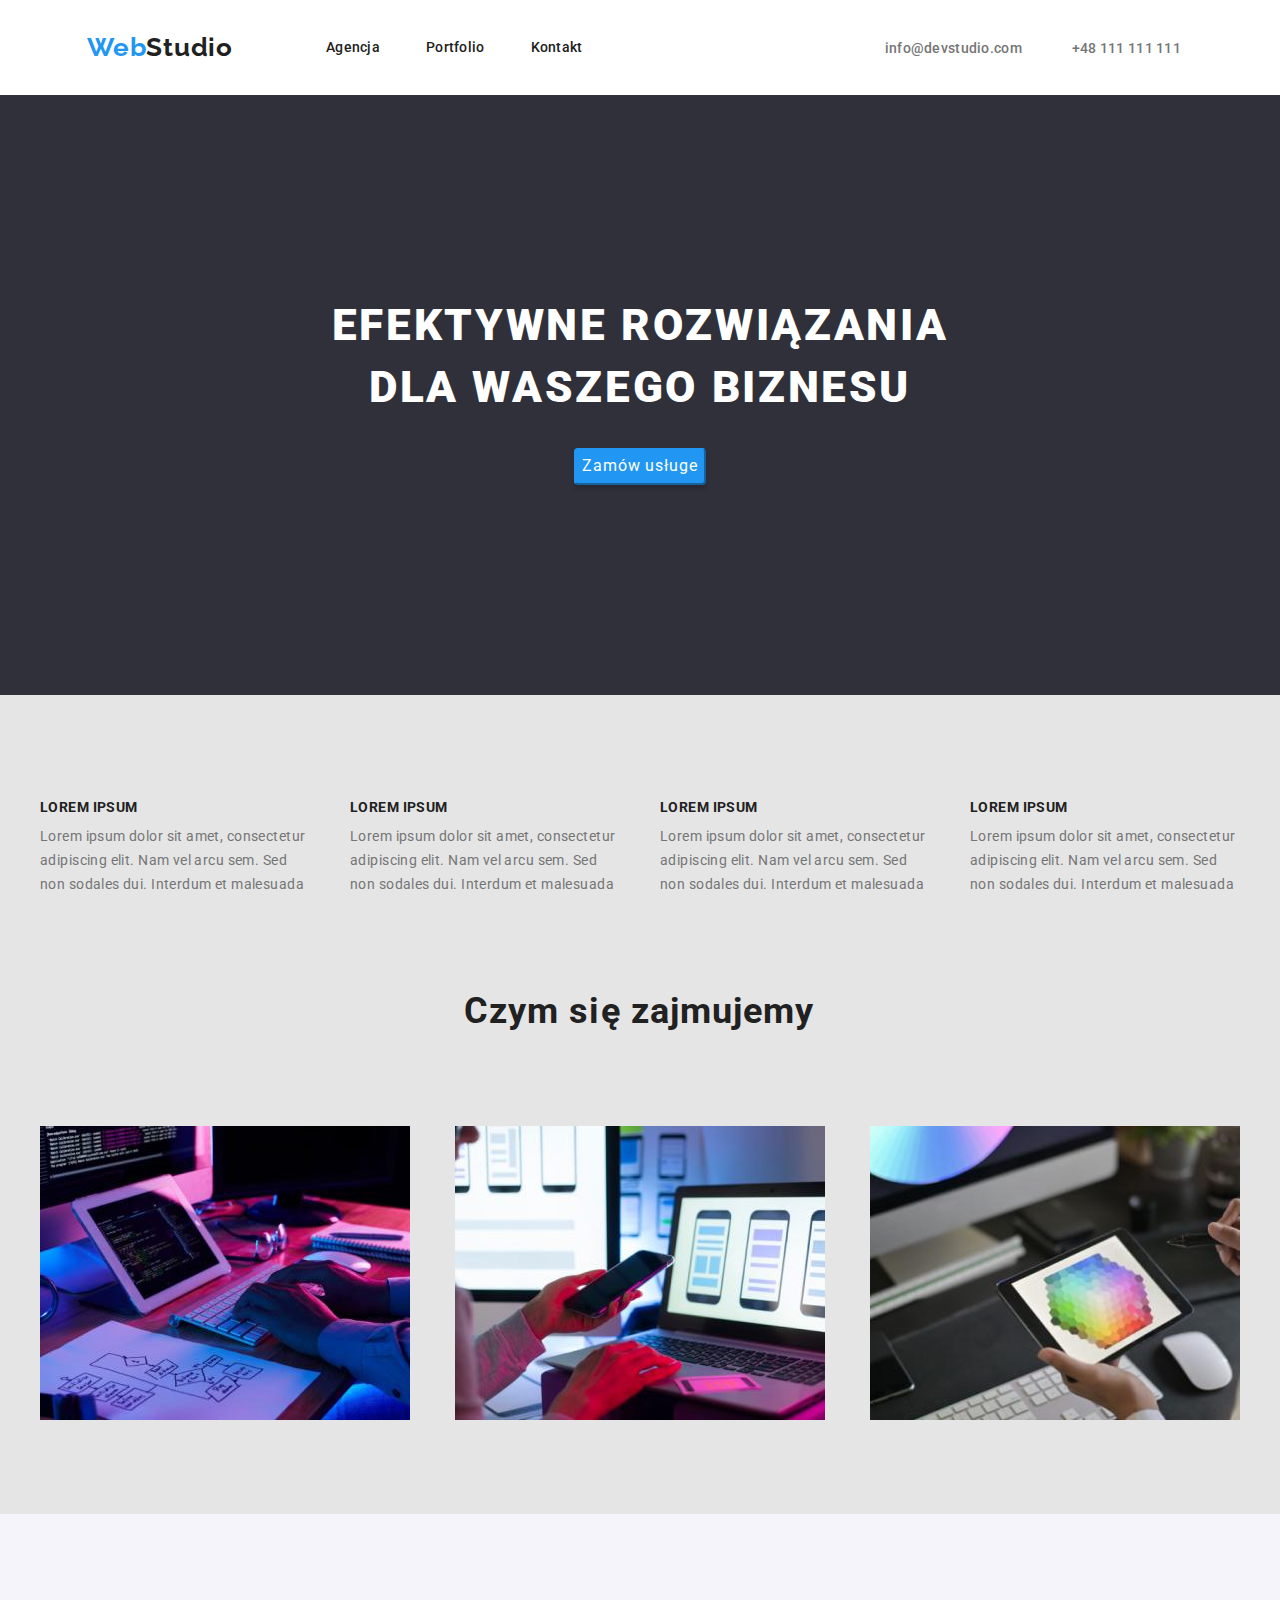
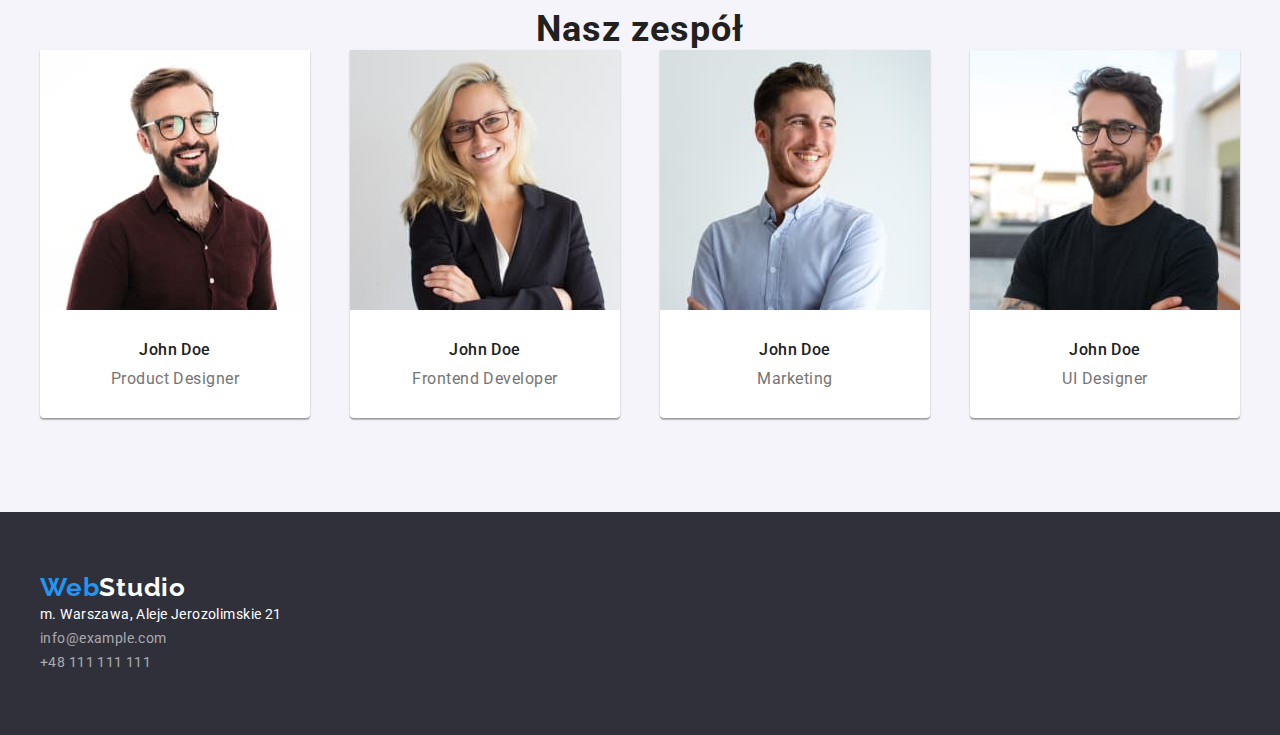
<file: index.html>
<!DOCTYPE html>
<html lang="pl-PL">
<head>
    <meta charset="UTF-8">
    <meta http-equiv="X-UA-Compatible" content="IE=edge">
    <meta name="viewport" content="width=device-width, initial-scale=1.0">
    <link href="https://cdnjs.cloudflare.com/ajax/libs/modern-normalize/1.0.0/modern-normalize.min.css" rel="stylesheet">
    <link href="https://fonts.googleapis.com/css2?family=Raleway:wght@500;700&family=Roboto:ital,wght@0,400;0,500;0,900;1,700&display=swap" rel="stylesheet"> 
    <link href="css/style.css" rel="stylesheet">
    <title>Studio</title>
</head>
<body class="body">
    <header class="header">
        <div class="container">
        <nav class="navigation">
            <ul class="navigation-list">
                <li class="navigation-list-item-logo list">
                    <a class="navigation-list-link-logo link" href="index.html"><span class="logo-span">Web</span>Studio</a></li>
                <li class="navigation-list-item list">
                    <a class="navigation-list-link link" href="#" list>Agencja</a></li>
                <li class="navigation-list-item list">
                    <a class="navigation-list-link link" href="portfolio.html">Portfolio</a></li>
                <li class="navigation-list-item list">
                    <a class="navigation-list-link link" href="#">Kontakt</a></li>
            </ul>
        </nav>
        <a class="address-header-mail" href="mailto:info@devstudio.com">info@devstudio.com</a>
        <a class="address-header-tel link" href="tel:+48111111111"> +48 111 111 111</a>
        </div>
    </header>
    
    <main class="main">
        <!--hero-->
        <section class="hero">
            <div class="container">
            <h1 class="hero-h1">EFEKTYWNE ROZWIĄZANIA DLA WASZEGO BIZNESU </h1>
            <button class="hero-btn" type="button">Zamów usługe</button>
            </div>
        </section>

        <!--adventeges-->
    
        <section class="section-title section">
            <div class="container">
            <ul class="adventeges-list list">
                <li class="adventeges-list-item">
                    <h3 class="adventeges-list-item-title">LOREM IPSUM</h3>
                    <span class="adventeges-list-item-text">Lorem ipsum dolor sit amet, consectetur adipiscing elit. Nam vel arcu sem. Sed non sodales dui. Interdum et malesuada</span>
                </li>
                <li class="adventeges-list-item">
                    <h3 class="adventeges-list-item-title">LOREM IPSUM</h3>
                    <span class="adventeges-list-item-text">Lorem ipsum dolor sit amet, consectetur adipiscing elit. Nam vel arcu sem. Sed non sodales dui. Interdum et malesuada</span>
                </li >
                <li class="adventeges-list-item">
                    <h3 class="adventeges-list-item-title">LOREM IPSUM</h3>
                    <span class="adventeges-list-item-text">Lorem ipsum dolor sit amet, consectetur adipiscing elit. Nam vel arcu sem. Sed non sodales dui. Interdum et malesuada</span>
                </li>
                <li class="adventeges-list-item">
                    <h3 class="adventeges-list-item-title">LOREM IPSUM</h3>
                    <span class="adventeges-list-item-text">Lorem ipsum dolor sit amet, consectetur adipiscing elit. Nam vel arcu sem. Sed non sodales dui. Interdum et malesuada</span>
                </li>
            
            </ul>
        <h2 class="section-title h2 section">Czym się zajmujemy</h2>   
            <ul class="activities-list list">
                <li class="activities-list-item"><img src="images/about_us/img1.jpg" alt="Tablet z klawiatura" width="370" height="294"></li>
                <li class="activities-list-item"><img src="images/about_us/img2.jpg" alt="Zdjęcie z telefonem" width="370" height="294"></li>
                <li class="activities-list-item"><img src="images/about_us/img3.jpg" alt="Zdjęcie z tabletem" width="370" height="294"></li>
            </ul>
            </div>
        </section>

        <!--about us-->
        <section class="section-about-us section">
            <h2 class="about-us">Nasz zespół</h2>
            <div class="container">
            <ul class="about-us-list">
                <li class="about-us-list-item list">
                    <img class="about-us-list-item-link" src="images/team/John_Doe_PD.jpg" alt="Zdjęcie Product Designera" width="270" height="260">
                    <h3 class="about-us-list-item-title">John Doe</h3>
                    <p class="about-us-list-item-link-text">Product Designer</p>
                </li>
                <li class="about-us-list-item list">
                    <img class="about-us-list-item-link" src="images/team/John_Doe_FD.jpg" alt="Zdjęcie Frontedn Developera" width="270" height="260">
                    <h3 class="about-us-list-item-title">John Doe</h3>
                    <p class="about-us-list-item-link-text">Frontend Developer</p>
                </li>
                <li class="about-us-list-item list">
                    <img class="about-us-list-item-link" src="images/team/John_Doe_Marketing.jpg" alt="Zdjęcie Marketingowca" width="270" height="260">
                    <h3 class="about-us-list-item-title">John Doe</h3>
                    <p class="about-us-list-item-link-text">Marketing</p>
                </li>
                <li class="about-us-list-item list">
                    <img class="about-us-list-item-link" src="images/team/John_Doe_UI_des.jpg" alt="Zdęcie UI Designera" width="270" height="260">
                    <h3 class="about-us-list-item-title">John Doe</h3>
                    <p class="about-us-list-item-link-text">UI Designer</p>
                </li>
            </ul>
            </div>
        </section>    
    </main>
    <footer class="footer">
        <div class="container">
        <ul class="footer-data">
            <li class="footer-data-list list">
                <a class="navigation-list-link-logo-footer" href="index.html"><span class="logo-span">Web</span>Studio</a></li>
        <address class="address"></li>
            <li class="footer-data-list list">
            <a class="addres-map" href="https://goo.gl/maps/pz23pLppjNHn7p5K6" target="_blank">m. Warszawa, Aleje Jerozolimskie 21</a></li>
            <li class="footer-data-list list">
                <a class="addres-mail" href="mailto:info@example.com">info@example.com</a></li>
            <li class="footer-data-list list">
                <a class="address-tel" href="tel:+48111111111"> +48 111 111 111</a></li>
        </address>
        </ul>
        </div>
    </footer>
</body>
</html>
</file>
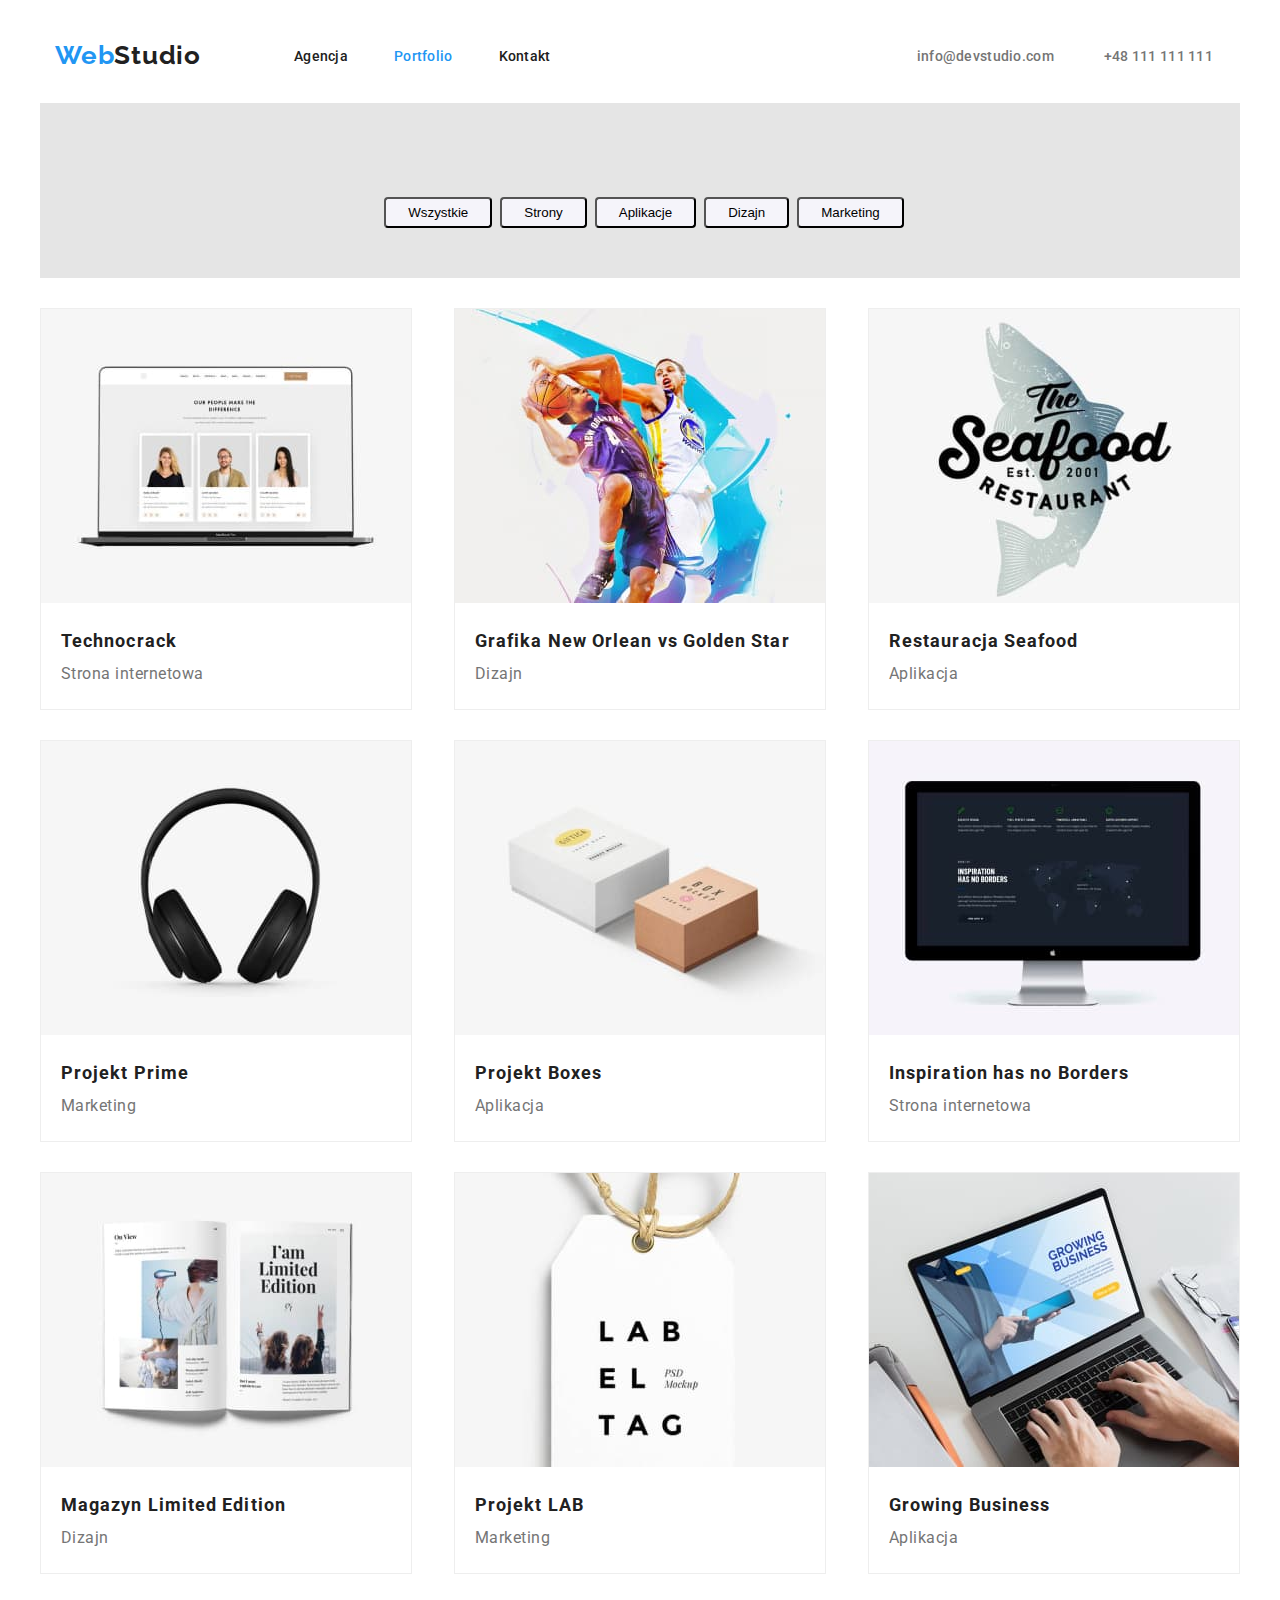
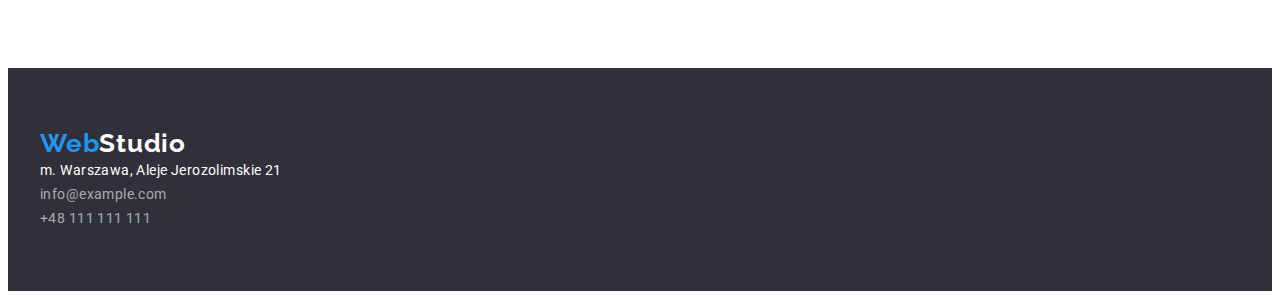
<file: portfolio.html>
<!DOCTYPE html>
<html lang="en">
<head>
    <meta charset="UTF-8">
    <meta http-equiv="X-UA-Compatible" content="IE=edge">
    <meta name="viewport" content="width=device-width, initial-scale=1.0">
    <link rel="preconnect" href="https://fonts.gstatic.com">
    <link href="https://fonts.googleapis.com/css2?family=Raleway:wght@500;700&family=Roboto:ital,wght@0,400;0,500;0,900;1,700&display=swap" rel="stylesheet"> 
    <link href="css/style.css" rel="stylesheet">
    <title>Portfolio</title>
    
</head>
<body class="body">
    <header class="header">
        <div class="container">
            <nav class="navigation">
                <ul class="navigation-list">
                    <li class="navigation-list-item-logo list">
                        <a class="navigation-list-link-logo link" href="index.html"><span class="logo-span">Web</span>Studio</a></li>
                    <li class="navigation-list-item list">
                        <a class="navigation-list-link link" href="#" list>Agencja</a></li>
                    <li class="navigation-list-item list">
                        <a class="navigation-list-link link current" href="portfolio.html">Portfolio</a></li>
                    <li class="navigation-list-item list">
                        <a class="navigation-list-link link" href="#">Kontakt</a></li>
                </ul>
            </nav>
            <a class="address-header-mail link" href="mailto:info@devstudio.com">info@devstudio.com</a>
            <a class="address-header-tel link" href="tel:+48111111111"> +48 111 111 111</a>
            </div>
    </header>

    <main class="main container">
         <!--hero-->
         <section class="portfolio-hero section-btn-portfolio">
            <div class="container-btn">
            <ul class="portfolio-hero-list">
                <li class="portfolio-hero-list-item list">
                    <button class="portfolio-hero-list-btn" type="button">Wszystkie</button>
                </li>
                <li class="portfolio-hero-list-item list">
                    <button class="portfolio-hero-list-btn" type="button">Strony</button>
                </li>
                <li class="portfolio-hero-list-item list">
                    <button class="portfolio-hero-list-btn" type="button">Aplikacje</button>
                </li>
                <li class="portfolio-hero-list-item list">
                    <button class="portfolio-hero-list-btn" type="button">Dizajn</button>
                </li>
                <li class="portfolio-hero-list-item list">
                    <button class="portfolio-hero-list-btn" type="button">Marketing</button>
                </li>
            </ul>
            </div>
        </section>

        <!--photos-->
        <section class="photos">
            <div class="container-photo">
            <ul class="photos-list">
              <li class="photos-list-item list">
                  <img class="photos-list-img" src="images/portfolio/laptop.jpg" alt="laptop photo" witdh="370" height="294">
                  <h3 class="photos-list-title">Technocrack</h3>
                  <span class="photos-list-text">Strona internetowa</span>
              </li>
              <li class="photos-list-item list">
                  <img class="photos-list-img" src="images/portfolio/bascketball.jpg" alt="backetball players" witdh="370" height="294">
                  <h3 class="photos-list-title">Grafika New Orlean vs Golden Star</h3>
                  <p class="photos-list-text">Dizajn</p>
              </li>
              <li class="photos-list-item list">
                  <img class="photos-list-img" src="images/portfolio/seafood.jpg" alt="photo of seafood" witdh="370" height="294">
                  <h3 class="photos-list-title">Restauracja Seafood</h3>
                  <p class="photos-list-text">Aplikacja</p>
              </li>
              <li class="photos-list-item list">
                  <img class="photos-list-img" src="images/portfolio/headphone.jpg" alt="photo of headphones" witdh="370" height="294">
                  <h3 class="photos-list-title">Projekt Prime</h3>
                  <p class="photos-list-text">Marketing</p>
              </li>
              <li class="photos-list-item list">
                  <img class="photos-list-img" src="images/portfolio/box.jpg" alt="photo of boxes" witdh="370" height="294">
                  <h3 class="photos-list-title">Projekt Boxes</h3>
                  <p class="photos-list-text">Aplikacja</p>
              </li>
              <li class="photos-list-item list">
                  <img class="photos-list-img" src="images/portfolio/monitor.jpg" alt="photo of monitor" witdh="370" height="294">
                  <h3 class="photos-list-title">Inspiration has no Borders</h3>
                  <p class="photos-list-text">Strona internetowa</p>
              </li>
              <li class="photos-list-item list">
                  <img class="photos-list-img" src="images/portfolio/book.jpg" alt="photo of book" witdh="370" height="294">
                  <h3 class="photos-list-title">Magazyn Limited Edition</h3>
                  <p class="photos-list-text">Dizajn</p>
              </li>
              <li class="photos-list-item list">
                  <img class="photos-list-img" src="images/portfolio/label.jpg" alt="photo of label" witdh="370" height="294">
                  <h3 class="photos-list-title">Projekt LAB</h3>
                  <p class="photos-list-text">Marketing</p>
              </li>
              <li class="photos-list-item list">
                  <img class="photos-list-img" src="images/portfolio/work.jpg" alt="workspace photo" witdh="370" height="294">
                  <h3 class="photos-list-title">Growing Business</h3>
                  <p class="photos-list-text">Aplikacja</p>
              </li>
          </ul>
          </div>
        </section>

    </main>

    <footer class="footer sec">
        <div class="container">
        <ul class="footer-data">
            <li class="footer-data-list list">
                <a class="navigation-list-link-logo-footer" href="index.html"><span class="logo-span">Web</span>Studio</a></li>
        <address class="address"></li>
            <li class="footer-data-list list">
            <a class="addres-map" href="https://goo.gl/maps/pz23pLppjNHn7p5K6" target="_blank">m. Warszawa, Aleje Jerozolimskie 21</a></li>
            <li class="footer-data-list list">
                <a class="addres-mail" href="mailto:info@example.com">info@example.com</a></li>
            <li class="footer-data-list list">
                <a class="address-tel" href="tel:+48111111111"> +48 111 111 111</a></li>
        </address>
        </ul>
        </div>
    </footer>
</body>
</html>
</file>
<file: css/style.css>
:root {
    --main-color: #2196F3;
    --secondary-color: #757575;
    --third-color: #E5E5E5;
    --fourth-color: #F5F4FA;
    --fifth-color: #FFFFFF;
    --sixth-color: #212121;
    --seveth-color: #2F303A;
    --main-font: 'Roboto', sans-serif;
    --secondary-font: 'Raleway', sans-serif;

}
h1, h2, h3, h4, h5, h6, ul, ol, p {
    margin: 0;
    padding: 0;
}
.list {
    list-style: none;
}
.link {
    text-decoration: none;
}
img {
    display: block;
}

.body {
    font-family: var(--main-font);
    color:var(--sixth-color)
}
.container{
    width: 1200px;
    align-items: center;
    margin: 0 auto;
}
.section {
    padding-top: 94px;
    padding-bottom: 94px;
}
.section-btn-portfolio {
    padding-top: 94px;
    padding-bottom: 50px;    
}
/* ======COMPONENTS====== */
.logo-span {
    color: #2196F3;
}
.navigation-list-link-logo,
.navigation-list-link,
.address-header,
.navigation-list-link-logo-footer,
.addres-map,
.addres-mail,
.address-tel {
    text-decoration: none;
}


/* ======END COMPONENTS====== */

/* ============INDEX.HTML============ */

/* ======HEADER====== */
.navigation-list-link-logo {
    font-family: var(--secondary-font);
    font-weight: 700;
    font-size: 26px;
    line-height: 1.192;
    letter-spacing: 0.03em;
    color: var(--sixth-color);
    margin-right: 93px;
    margin-left: 15px;
    }
.navigation-list-link {
    font-weight: 500;
    font-size: 14px;
    line-height: 1.142;
    letter-spacing: 0.02em;
    color: var(--sixth-color);
}
.address-header-tel, .address-header-mail {
    font-weight: 500;
    font-size: 14px;    
    line-height: 1.142;
    letter-spacing: 0.02em;
    color: var(--secondary-color);
    text-decoration: none;
}
.navigation-list-item .current {
    color:var(--main-color);
}

.navigation-list-link:hover,
.navigation-list-link:focus,
.address-header-tel:hover,
.address-header-tel:focus,
.address-header-mail:focus,
.address-header-mail:hover,
.address-header:hover,
.address-header:focus {
    color:var(--main-color)
}

.header .container{
    display: flex;
    align-items: center;
    padding: 32px
}

.navigation {
    display: flex;
}
.navigation-list {
    display: flex;
    align-items: center;
}
.navigation-list-item:not(:last-child) {
    margin-right: 46px;
}
.header .address-header-mail {
    margin-left: auto;  
}
.header .address-header-tel {
    margin-left: 50px;
    margin-right: 27px;
}

/* ======END HEADER====== */

/* ======MAIN====== */

    /* ======SECTION HERO====== */
.hero{
    background-color: var(--seveth-color);
    height: 600px;
    text-align: center;
    padding-top: 200px;
}
.hero-h1 {
    font-weight: 900;
    font-size: 44px;
    line-height: 1.4;
    color: var(--fifth-color);
    letter-spacing: 0.06em;
    text-transform: uppercase;
    margin-bottom: 30px;
    width: 696px;
    margin-left: 252px;

}
.hero-btn {
    background-color: var(--main-color);
    box-shadow: 0px 4px 4px rgba(0, 0, 0, 0.15);
    border-radius: 4px;
    border-color: #2196F3;
    cursor: pointer;
    font-size: 16px;
    line-height: 1.9;
    color: var(--fifth-color);
    text-align: center;
    letter-spacing: 0.06em;
}

    /* ======END SECTION HERO====== */
    /* ======SECTION ADVENTEGES====== */
.adventeges-list-item-title {
    font-weight: 700;
    font-size: 14px;
    line-height: 1.143;
    letter-spacing: 0.03em;
    text-transform: uppercase;
    margin: 10px 0;  
}
.adventeges-list-item-text {
    font-size: 14px;
    line-height: 1.714;
    letter-spacing: 0.03em;
    color: var(--secondary-color); 
    display: block;
    width: 270px;  
}
.section-title {
    font-size: 36px;
    letter-spacing: 0.03em;
    background-color: var(--third-color);        
}
.adventeges-list {
    display: flex; 
    justify-content: space-between;
}
.section-title .h2 {
    margin-left: 424px;
    margin-right: auto;
}
.activities-list {
    display: flex;
    justify-content: space-between;
}
    /* ======END SECTION ADVENTEGES====== */
    /* ======SECTION ABOUT-US====== */
.about-us {
    font-style: normal;
    font-weight: 700;
    font-size: 36px;
    line-height: 1.167;
    text-align: center;
    letter-spacing: 0.03em;
}
.about-us-list-item-title {
    font-weight: 500;
    font-size: 16px;
    line-height: 1.187;
    letter-spacing: 0.03em;
    padding-top: 30px;
    padding-bottom: 10px;
    text-align: center;
}
.about-us-list-item-link-text {    
    font-size: 16px;
    line-height: 1.187;
    letter-spacing: 0.03em;    
    color: var(--secondary-color);
    text-align: center;
    margin-bottom: 30px;

}

.section-about-us {
    background-color: var(--fourth-color);
}
.about-us-list-item {
    background-color: var(--fifth-color);
    box-shadow: 0px 1px 3px rgba(0, 0, 0, 0.12), 0px 1px 1px rgba(0, 0, 0, 0.14), 0px 2px 1px rgba(0, 0, 0, 0.2);
    border-radius: 0px 0px 4px 4px;
}
.section-about-us .container .about-us-list {
    display: flex;
    justify-content: space-between;   
}
    /* ======END SECTION ABOUT-US====== */
/* ======END MAIN====== */

/* ======FOOTER====== */
.navigation-list-link-logo-footer {
    font-family: var(--secondary-font);
    font-weight: 700;
    font-size: 26px;
    line-height: 1.192;
    letter-spacing: 0.03em;
    color: var(--fifth-color);
    }
.addres-map{
    font-size: 14px;
    line-height: 1.714;
    letter-spacing: 0.03em;
    color:var(--fifth-color)
}
.addres-mail,
.address-tel {
    font-size: 14px;
    line-height: 1.714;
    letter-spacing: 0.03em;
    color: rgba(255, 255, 255, 0.6);
}
.address {
    font-style: normal;
}
.footer {
    background-color: var(--seveth-color);
    left: 0px;
    top: 2097px;
}
.footer .container {
    padding-top: 60px;
    padding-bottom: 60px;
    display: flex;
}
/* ======END FOOTER====== */
/* ============END INDEX.HTML============ */


/* ============PORTFOLIO.HTML============ */

.navigation-list-link2 {
    color: var(--main-color)
}
/* ======MAIN====== */
    /* ======HERO====== */

.portfolio-hero-list-btn {
    font-weight: 500;
    background: var(--fourth-color);
    border-radius: 4px;
    cursor: pointer;
    align-items: center;
    padding: 6px 22px;
}
.portfolio-hero-list-btn:hover,
.portfolio-hero-list-btn:focus {
    background-color: var(--main-color);
    color: var(--fifth-color);
}
.container .portfolio-hero-list {
    display: flex;
    justify-content: center;
    
}
.portfolio-hero-list-item .portfolio-hero-list-btn {
    margin-left: 8px;
  }
.portfolio-hero-list:first-child {
    margin-left: 0;
  }
    /* ======END HERO====== */

    /* ======PHOTOS====== */
.photos-list-title {
    font-weight: 700;
    font-size: 18px;
    line-height: 2;
    letter-spacing: 0.06em;
    margin-bottom: 4;
    margin-top: 20px;
    margin-left: 20px;
}
.photos-list-text {
    font-size: 16px;
    line-height: 1.875;
    letter-spacing: 0.03em;
    color: var(--secondary-color);
    margin-left: 20px;
    margin-bottom: 20px;
}
.photos .container-photo .photos-list {
    display: flex;
    justify-content: space-between;
    flex-wrap: wrap;
    
}
.header.main-container, .portfolio-hero {
    background-color: var(--third-color);
}
.photos-list-item {
    background-color: var(--fifth-color);
    border: 1px solid #EEEEEE;
    margin-top: 30px;
}
.photos .container-photo {
    margin-bottom: 94px;
}
 /* ======END PHOTOS====== */

/* ============END PORTFOLIO.HTML============ */
</file>
